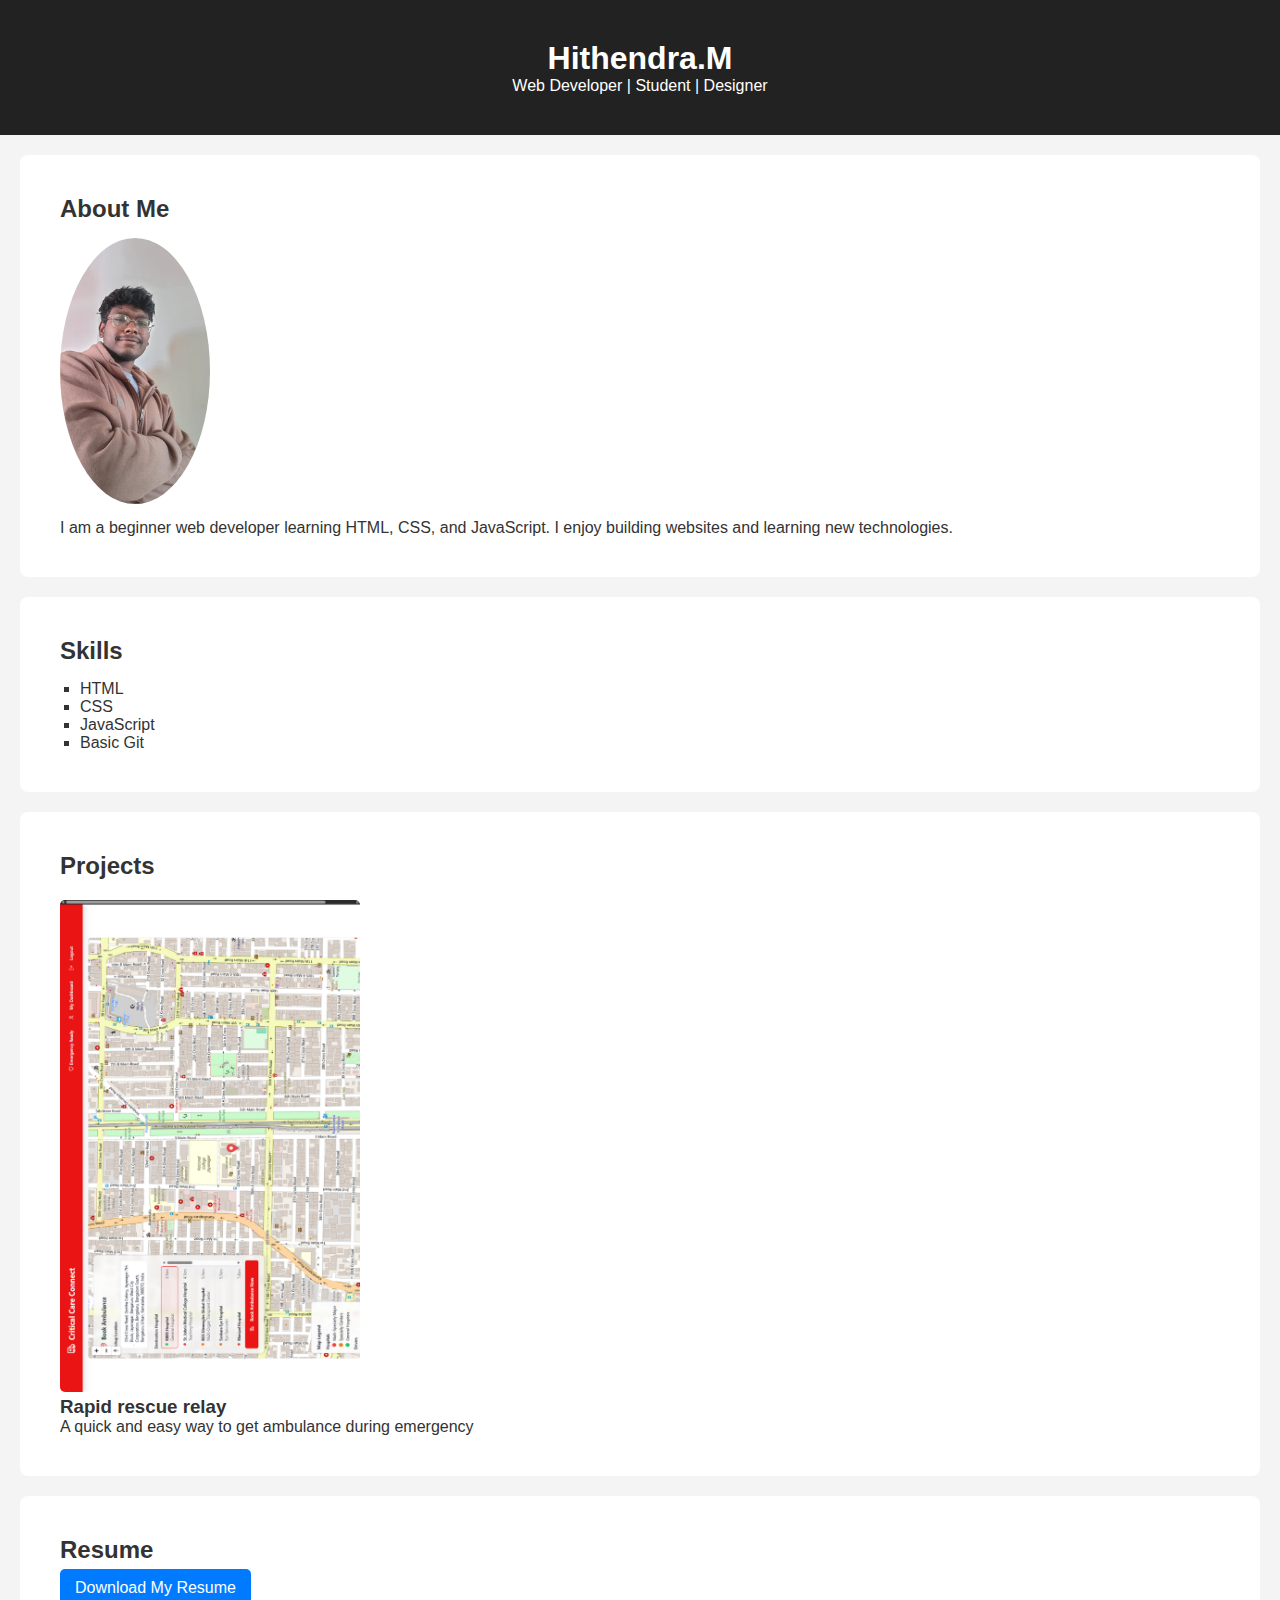
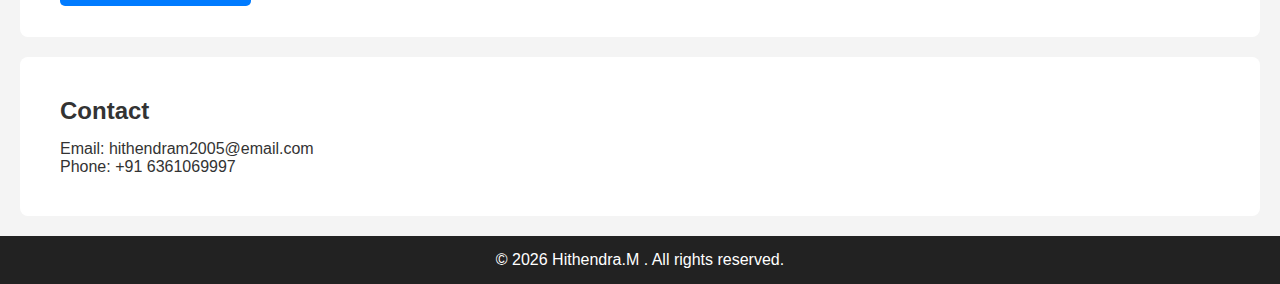
<file: Task 1/index.html>
<!DOCTYPE html>
<html lang="en">
<head>
    <meta charset="UTF-8">
    <title>My Portfolio</title>
    <link rel="stylesheet" href="style.css">
</head>
<body>

<!-- HEADER -->
<header>
    <h1>Hithendra.M</h1>
    <p>Web Developer | Student | Designer</p>
</header>

<!-- ABOUT -->
<section id="about">
    <h2>About Me</h2>
    <img src="profile.jpeg" alt="My Photo">
    <p>
        I am a beginner web developer learning HTML, CSS, and JavaScript.
        I enjoy building websites and learning new technologies.
    </p>
</section>

<!-- SKILLS -->
<section id="skills">
    <h2>Skills</h2>
    <ul>
        <li>HTML</li>
        <li>CSS</li>
        <li>JavaScript</li>
        <li>Basic Git</li>
    </ul>
</section>

<!-- PROJECTS -->
<section id="projects">
    <h2>Projects</h2>

    <div class="project">
        <img src="project1.png" alt="Project Image">
        <h3>Rapid rescue relay</h3>
        <p>A quick and easy way to get ambulance during emergency</p>
    </div>

</section>

<!-- RESUME -->
<section id="resume">
    <h2>Resume</h2>
    <a href="resume.pdf" download>Download My Resume</a>
</section>

<!-- CONTACT -->
<section id="contact">
    <h2>Contact</h2>
    <p>Email: hithendram2005@email.com</p>
    <p>Phone: +91 6361069997</p>
</section>

<!-- FOOTER -->
<footer>
    <p>© 2026 Hithendra.M . All rights reserved.</p>
</footer>

</body>
</html>
</file>
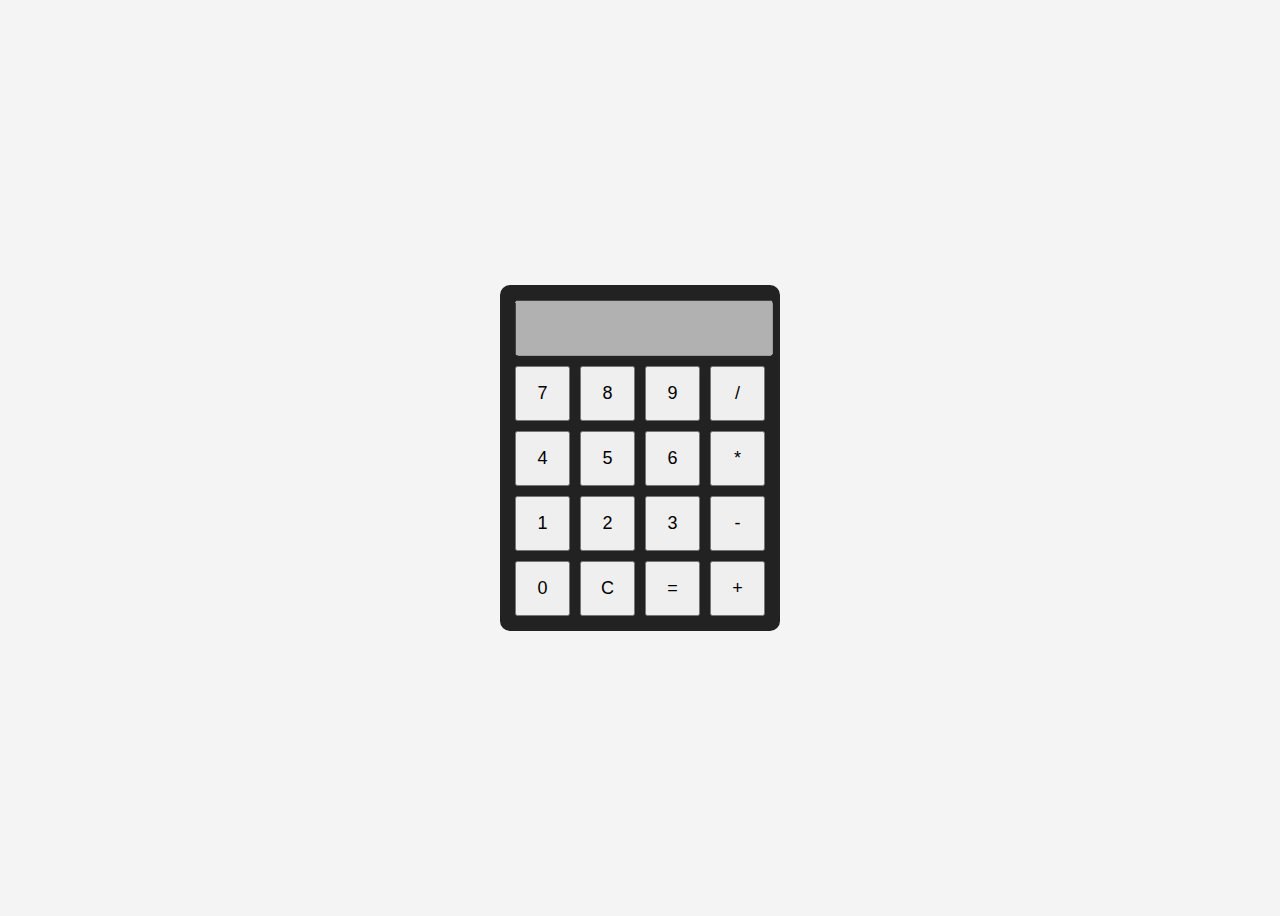
<file: Task 3/index.html>
<!DOCTYPE html>
<html lang="en">
<head>
  <meta charset="UTF-8">
  <title>Basic Calculator</title>
  <link rel="stylesheet" href="style.css">
</head>
<body>

<div class="calculator">
  <input type="text" id="display" disabled>

  <div class="buttons">
    <button>7</button><button>8</button><button>9</button><button>/</button>
    <button>4</button><button>5</button><button>6</button><button>*</button>
    <button>1</button><button>2</button><button>3</button><button>-</button>
    <button>0</button><button>C</button><button>=</button><button>+</button>
  </div>
</div>

<script src="script.js"></script>
</body>
</html>
</file>
<file: Task 1/style.css>
* {
    margin: 0;
    padding: 0;
    box-sizing: border-box;
    font-family: Arial, sans-serif;
}

body {
    background-color: #f4f4f4;
    color: #333;
}

/* HEADER */
header {
    background-color: #222;
    color: white;
    text-align: center;
    padding: 40px;
}

/* SECTIONS */
section {
    padding: 40px;
    margin: 20px;
    background: white;
    border-radius: 8px;
}

h2 {
    margin-bottom: 15px;
}

/* ABOUT */
#about img {
    width: 150px;
    border-radius: 50%;
    display: block;
    margin-bottom: 15px;
}

/* SKILLS */
#skills ul {
    list-style-type: square;
    padding-left: 20px;
}

/* PROJECTS */
.project {
    margin-top: 20px;
}

.project img {
    width: 100%;
    max-width: 300px;
    border-radius: 5px;
}

/* RESUME */
#resume a {
    text-decoration: none;
    color: white;
    background: #007bff;
    padding: 10px 15px;
    border-radius: 5px;
}

/* FOOTER */
footer {
    text-align: center;
    padding: 15px;
    background: #222;
    color: white;
}
</file>
<file: Task 3/style.css>
body {
  display: flex;
  justify-content: center;
  align-items: center;
  height: 100vh;
  background: #f4f4f4;
}

.calculator {
  width: 250px;
  background: #222;
  padding: 15px;
  border-radius: 10px;
}

#display {
  width: 100%;
  height: 50px;
  margin-bottom: 10px;
  font-size: 20px;
  text-align: right;
}

.buttons {
  display: grid;
  grid-template-columns: repeat(4, 1fr);
  gap: 10px;
}

button {
  padding: 15px;
  font-size: 18px;
  cursor: pointer;
}
</file>
